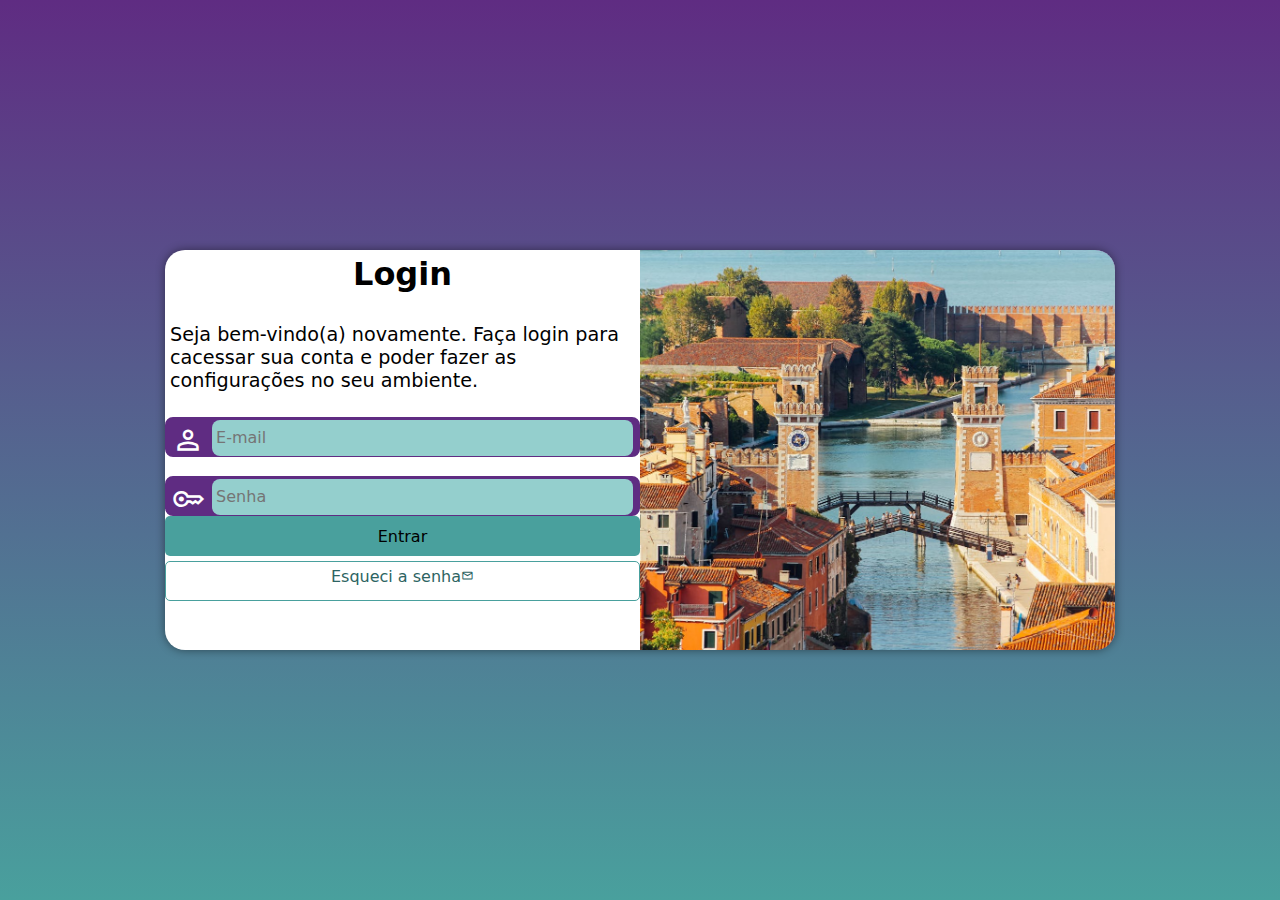
<file: index.html>
<!DOCTYPE html>
<html lang="pt-br">
<head>
    <meta charset="UTF-8">
    <meta http-equiv="X-UA-Compatible" content="IE=edge">
    <meta name="viewport" content="width=device-width, initial-scale=1.0">
    <link rel="stylesheet" href="https://fonts.googleapis.com/css2?family=Material+Symbols+Outlined:opsz,wght,FILL,GRAD@20..48,100..700,0..1,-50..200" />
    <link rel="stylesheet" href="https://fonts.googleapis.com/css2?family=Material+Symbols+Outlined:opsz,wght,FILL,GRAD@20..48,100..700,0..1,-50..200" />
    <link rel="stylesheet" href="https://fonts.googleapis.com/css2?family=Material+Symbols+Outlined:opsz,wght,FILL,GRAD@20..48,100..700,0..1,-50..200" />
    <link rel="stylesheet" href="estilos/style.css">
    <link rel="stylesheet" href="estilos/media-query.css">
    <link rel="shortcut icon" href="icone_entrada.ico" type="image/x-icon">
    <title>Login</title>
<body>
    <main>
        <section id="login">
            <div id="imagem">

            </div>
           
            <div id="formulario">
                <h1>Login</h1>
                <p>
                    Seja bem-vindo(a) novamente. Faça login para cacessar sua conta e poder fazer as configurações no seu ambiente.
                </p>
                <form action="login.php" method="post" autocomplete="on">
                    <div class="campo">
                        <i class="material-symbols-outlined">
                            person
                        </i>
                        <input type="email" name="login" id="Ilogin" required placeholder="E-mail" autocomplete="email" maxlength="30">
                        <label for="Ilogin">Login</label>
                    </div>
                    <br>
                    <div class="campo">
                        <i class="material-symbols-outlined">
                            key
                        </i>
                        <input type="password" name="senha" id="Isenha" required placeholder="Senha" autocomplete="current-password" minlength="8" maxlength="20">
                        <label for="Isenha">Senha</label>
                    </div>
                    <input type="submit" value="Entrar">
                    
                    <a href="esqueci.html" class="botao">
                        Esqueci a senha<i class="material-symbols-outlined">
                            mail
                        </i>
                    </a>
                </form>
            </div>
        </section>
    </main>
</body>
</html>
</file>
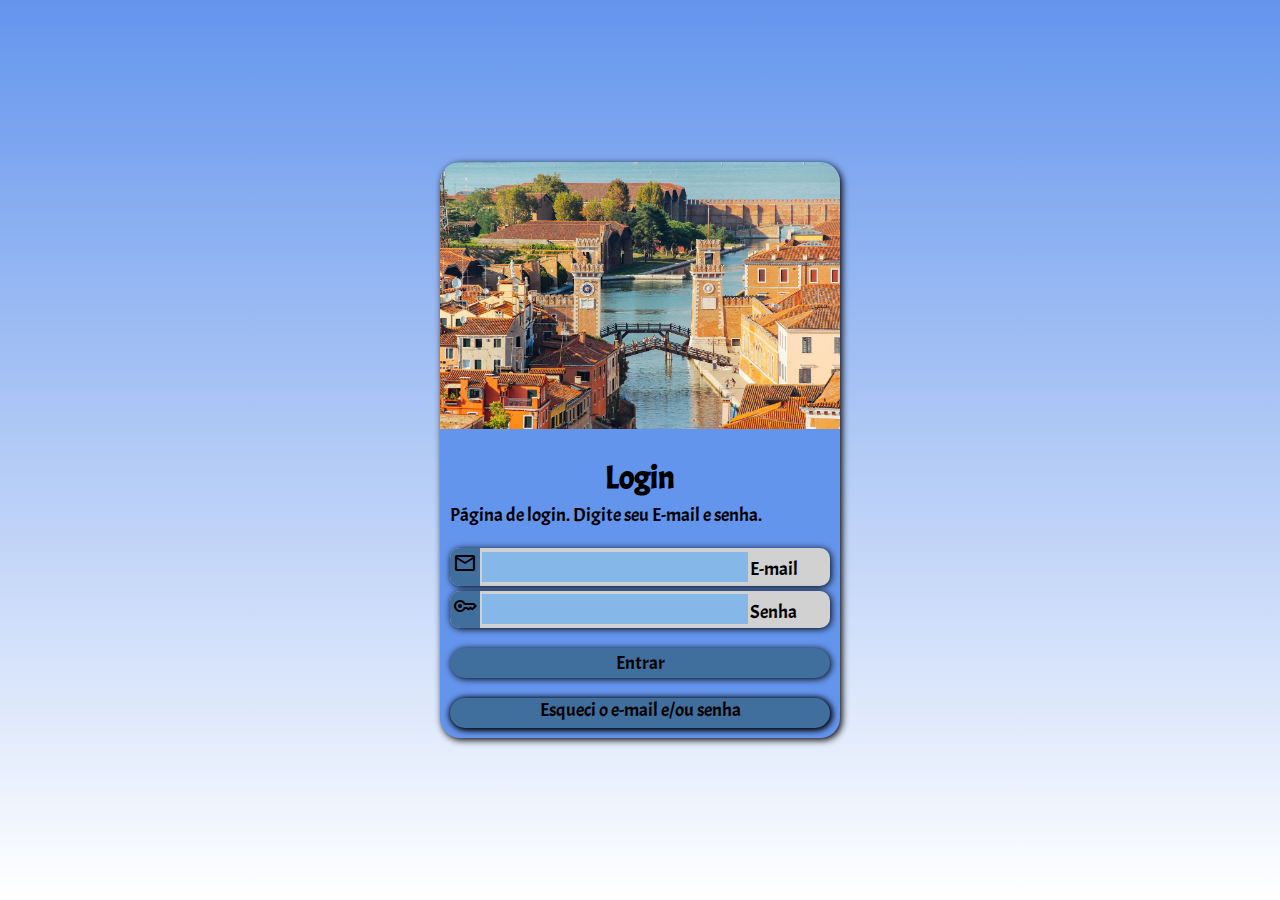
<file: meu-login/index.html>
<!DOCTYPE html>
<html lang="pt-br">
<head>
    <meta charset="UTF-8">
    <meta http-equiv="X-UA-Compatible" content="IE=edge">
    <meta name="viewport" content="width=device-width, initial-scale=1.0">
    <title>Meu login</title>
    <link rel="shortcut icon" href="favicon.ico" type="image/x-icon">
    <link rel="stylesheet" href="estilos/style.css">
    <link rel="stylesheet" href="estilos/medias.css" media="screen">
    <link rel="stylesheet" href="https://fonts.googleapis.com/css2?family=Material+Symbols+Outlined:opsz,wght,FILL,GRAD@20..48,100..700,0..1,-50..200" />
</head>
<body>
    
    <main>
        <div id="imagem">
 
        </div>
        <div id="login">
            <h1>Login</h1>
                <p>Página de login. Digite seu E-mail e senha.</p>
                <br>
            <form action="fez_login.php" method="post" autocomplete="on">

                <div id="email">
                    <i class="material-symbols-outlined">mail</i>
                    <input type="email" name="email" id="Iemail" required autocomplete="email" maxlength="30">
                    <label for="Iemail">E-mail</label> <br>
                </div>

                <div id="senha">
                    <i class="material-symbols-outlined">key</i>
                    <input type="password" name="senha" id="Isenha" required autocomplete="current-password" minlength="8" maxlength="20">
                    <label for="Isenha">Senha</label>
                </div>
                <br>
                <div id="entrar">
                    <input type="submit" value="Entrar">
                </div> <br>
                <div id="esqueci">
                    <a href="#">Esqueci o e-mail e/ou senha</a>
                </div>
                
            </form>

        </div>
    </main>
</body>
</html>
</file>
<file: estilos/style.css>
@charset "UTF-8";

/*
    Paleta de cores
    Verde: #49a09d
    Lilás: #5f2c82
*/

* {
    font-family: system-ui, -apple-system, BlinkMacSystemFont, 'Segoe UI', Roboto, Oxygen, Ubuntu, Cantarell, 'Open Sans', 'Helvetica Neue', sans-serif;
    padding: 0px;
    margin: 0px;
    box-sizing: border-box;
}

body, html {
    background-color: #5f2c82;
    height: 100vh;
    width: 100vw;
}

main{
    position: relative;
    height: 100vh;
    width: 100vw;
}

section#login {
    position: absolute;
    top: 50%;
    left: 50%;
    overflow: hidden; /*Tudo que tiver fora da borda, não vai ficar visível (nesse caso a imagem vai ficar dentro da pinta das bordas e não vai vazer como antes).*/
    background-color: white;
    width: 270px;
    height: 520px;
    border-radius: 20px;
    box-shadow: 0px 0px 10px rgba(0, 0, 0, 0.452);

    transition: width 0.2s, heigth 0.2s; /*Animação de transição de altura e largura*/
    transition-timing-function: ease; /*A animação dá uma Suavizada*/
    transform: translate(-50%, -50%);
}

section#login > div#imagem {
    background: #5f2c82 url(../imagens/Imagem_de_fundo.jpg) no-repeat;
    display: block;
    background-size: cover;
    background-position: center center;
    height: 200px;
}

section#login > div#formulario > h1,p{
    text-overflow: clip;
    padding: 5px;
}

div#formulario > h1 {
    text-align: center;
    margin-bottom: 10px;
}

div#formulario > p{
    font-size: 0.8em;
}

form > div.campo {
    background-color: #5f2c82;
    border: 2px solid #5f2c82;
    width: 100%;
    display: block;
    height: 40px;
    border-radius: 8px;
    margin: 0px;
}

div.campo > label {
    display: none;
}

div.campo > i {
    color: white;
    font-size: 2em;
    width: 40px;
    padding: 5px;
}

div.campo > input{
    background-color: #94cfcd;
    font-size: 1em;
    width: calc(100% - 50px);
    height: 100%;
    border: 0px;
    border-radius: 8px;
    padding: 4px;
    transform: translateY(-13px);
}

div.campo > input:focus-within{ /*A caixa que tá com foco fica branca*/
    background-color: white;
 
}

form > input[type=submit] {
    display: block;
    font-size: 1em;
    width: 100%;
    height: 40px;
    background-color: #49a09d;
    border: none;
    border-radius: 5px;
    cursor: pointer;
}

form > input[type=submit]:hover {
    background-color: #2d6462;
}

form > a.botao{
    display: block;
    text-align: center;
    font-size: 1em;
    width: 100%;
    height: 40px;
    padding-top: 5px;
    margin-top: 5px;
    background-color: white;
    color: #2d6462;
    border: 1px solid #49a09d;
    border-radius: 5px;
    text-decoration: none;
}

form a.botao:hover{
    background-color: #6cd3cf;
}

form > a.botao > i {
    font-size: 0.8em;
}
</file>
<file: estilos/media-query.css>
@charset "UTF-8";

/* Typical Device Breakpoints
-------------------------------
Pequenas: telas de até 600px
Celular: de 600px até 768px
Tablet: 768px até 992px
Desktop: 992px até 1200px
Grandes telas: acima de 1200px
-------------------------------
*/

@media screen and (min-width: 768px) and (max-width: 992px) { 
    body{
        background-image: linear-gradient(to top, #49a09d, #5f2c82);
    }

    section#login{
        width: 80vw;
        height: 300px;
    }

    section#login > div#imagem{
        float: left;
        width: 30%;
        height: 100%;
    }

    section#login > div#formulario{
        float: right;
        width: 70%;
    }
}

@media screen and (min-width: 992px){
    body{
        background-image: linear-gradient(to top, #49a09d, #5f2c82);
    }

    section#login{
        width: 950px;
        height: 400px;
    }

    section#login > div#imagem {
        float: right;
        width: 50%;
        height: 100%;
    }

    section#login > div#formulario {
        float: left;
        width: 50%;
    }

    div#formulario > h1{
        font-size: 2em;
    }

    div#formulario > p{
        font-size: 1.2em;
        margin: 20px 0px;
    }
}
</file>
<file: meu-login/estilos/style.css>
@charset "UTF-8";

@import url('https://fonts.googleapis.com/css2?family=Acme&display=swap');

.acme-regular {
    font-family: "Acme", sans-serif;
    font-weight: 400;
    font-style: normal;
  }
  

* {
    margin: 0px;
    padding: 0px;
}

body, html{
    font-family: "Acme", sans-serif;
    width: 100vw;
    height: 100vh;
    background-image: linear-gradient(to bottom, cornflowerblue, white);    
}

main{
    background-color: cornflowerblue;
    display: block;
    width: 400px;
    border-radius: 20px;
    position: absolute;
    top: 50%;
    left: 50%;
    transform: translate(-50%, -50%);
    box-shadow: 2px 2px 7px black;
    transition: width 0.2s, heigth 0.2s;
    transition-timing-function: ease; 
}

div#imagem{
    background-image: url(../imagens/Imagem_de_fundo.jpg);
    background-repeat: no-repeat;
    background-size: contain;
    height: 280px;
    border-radius: 20px 20px 0px 0px;
}

div#login{
    padding: 10px;
}

div#login > h1{
    text-align: center;
    padding: 5px;
}

div#login > p, label{
    font-size: 19px;
}

div#login input[type=email] {
    background-color: #85b7e9;
    border: 0px;
    width: 70%;
    height: 30px;
    transform: translateY(-4px);
}

div#login input[type=email]:focus-within {
    background-color: white;
}


div#login input[type=password] {
    background-color: #85b7e9;
    border: 0px;
    width: 70%;
    height: 30px;
    transform: translateY(-4px);
}

div#login input[type=password]:focus-within {
    background-color: white;
}

div#email {
    background-color: rgb(209, 209, 209);
    margin-top: 1px;
    border-radius: 10px;
    box-shadow: 1px 1px 7px black;
    box-sizing: border-box;
}


div#senha{
    background-color: rgb(209, 209, 209);
    margin-top: 5px;
    border-radius: 10px;
    box-shadow: 1px 1px 7px black;
    box-sizing: border-box;
}

div#entrar input[type=submit] {
    display: block;
    margin: auto;
    width: 100%;
    height: 30px;
    font-family: "Acme", sans-serif;
    font-size: 19px;
    border-radius: 20px;
    border: 0px;
    box-shadow:  1px 1px 7px black;
    background-color: #406e9d;
    cursor: pointer;
}

div#entrar input[type=submit]:hover{
    text-decoration: underline;
    background-color: #5b98d6;
    color: rgb(211, 211, 211);
} 

div#esqueci, a{
    text-align: center;
    display: block;
    margin: auto;
    width: 100%;
    height: 30px;
    font-family: "Acme", sans-serif;
    font-size: 19px;
    border-radius: 20px;
    border: 0px;
    box-shadow:  1px 1px 7px black;
    background-color: #406e9d;
    cursor: pointer;
    text-decoration: none;
    color: black;
}

div#esqueci a:hover{
    text-decoration: underline;
    background-color: #5b98d6;
    color:  rgb(211, 211, 211);
}

form > input[type=submit] {
    display: block;
    color: blue;
    background-color: bisque;
}

div#login i{
    background-color: #406e9d;
    padding: 3px;
    height: 31.5px;
    
    border-radius: 10px 0px 0px 10px;
}

@media screen and(min-width: 768px) and (max-width: 992px){
    main{
        width: 80vw;
        height: 300px;
        
    }
    div#imagem{
        float: left;
    }
    div#login{
       background-color: aqua;
       float: right;
    }

    div#login input[type=email] {
        background-color: aquamarine;
    }
}
</file>
<file: meu-login/estilos/medias.css>
@charset "UTF-8";
</file>
